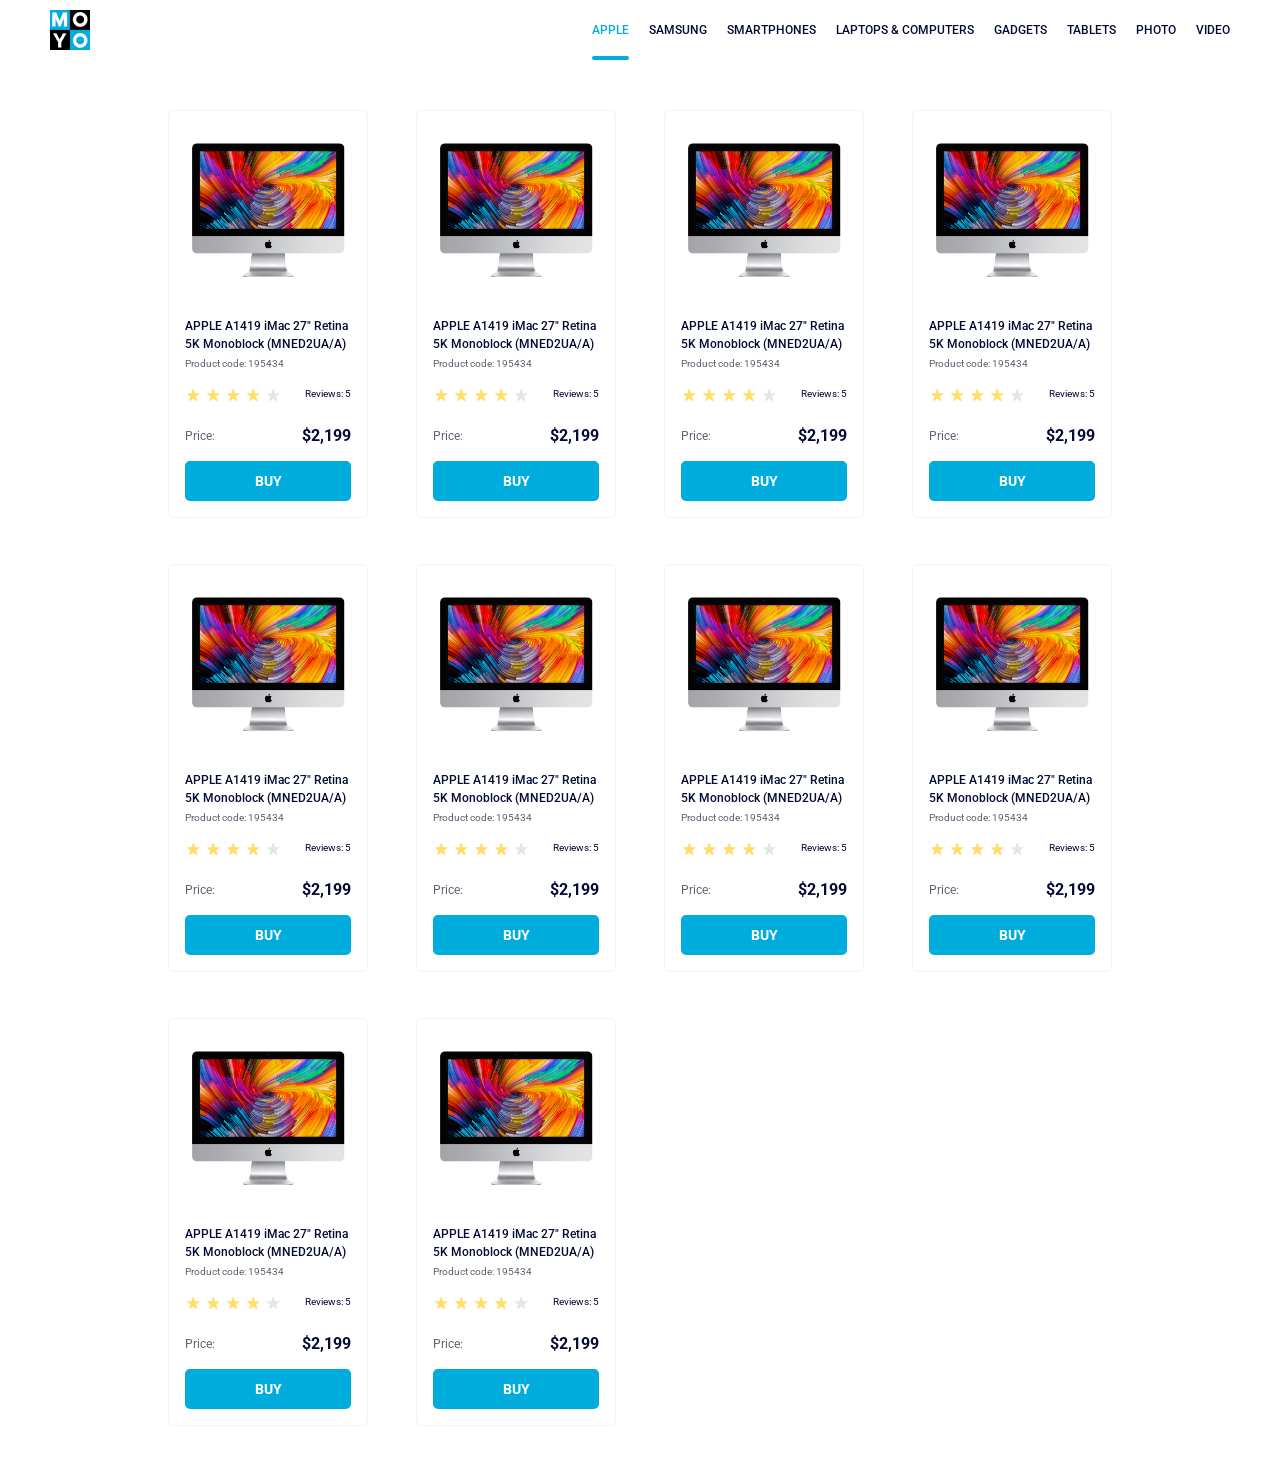
<file: index.html>
<!doctype html><html lang="en"><head><meta charset="utf-8"><meta name="viewport" content="width=device-width, initial-scale=1.0"><title>Catalog</title><link rel="preconnect" href="https://fonts.gstatic.com"><link href="https://fonts.googleapis.com/css2?family=Roboto:wght@400;500;700&display=swap" rel="stylesheet"><link rel="stylesheet" href="index.55071f11.css"></head><body> <header class="header"> <a href="#" class="header__link"> <img src="logo.eddae0ff.png" class="header__logo-img" alt="logo img"> </a> <nav class="nav"> <ul class="nav__list"> <li class="nav__item"> <a href="#" class="is-active nav__link"> Apple </a> </li> <li class="nav__item"> <a href="#" class="nav__link"> Samsung </a> </li> <li class="nav__item"> <a href="#" class="nav__link"> Smartphones </a> </li> <li class="nav__item"> <a href="#" class="nav__link" data-qa="nav-hover"> Laptops & Computers </a> </li> <li class="nav__item"> <a href="#" class="nav__link"> Gadgets </a> </li> <li class="nav__item"> <a href="#" class="nav__link"> Tablets </a> </li> <li class="nav__item"> <a href="#" class="nav__link"> Photo </a> </li> <li class="nav__item"> <a href="#" class="nav__link"> Video </a> </li> </ul> </nav> </header> <main class="container"> <div class="card" data-qa="card"> <div class="card__img"> <img src="imac.202c52ff.jpeg" alt="iMac Photo"> </div> <div class="card__title"> <h2 class="card__text"> APPLE A1419 iMac 27" Retina 5K Monoblock (MNED2UA/A) </h2> </div> <div class="card__code"><p>Product code: 195434</p></div> <div class="card__stars"> <div class="stars stars--4"> <div class="stars__star"></div> <div class="stars__star"></div> <div class="stars__star"></div> <div class="stars__star"></div> <div class="stars__star"></div> </div> <p>Reviews: 5</p> </div> <div class="card__price"> <p>Price:</p> <p>$2,199</p> </div> <a href="#" class="card__btn" data-qa="card-hover"> Buy </a> </div>  <div class="card"> <div class="card__img"> <img src="imac.202c52ff.jpeg" alt="iMac Photo"> </div> <div class="card__title"> <h2 class="card__text"> APPLE A1419 iMac 27" Retina 5K Monoblock (MNED2UA/A) </h2> </div> <div class="card__code"><p>Product code: 195434</p></div> <div class="card__stars"> <div class="stars stars--4"> <div class="stars__star"></div> <div class="stars__star"></div> <div class="stars__star"></div> <div class="stars__star"></div> <div class="stars__star"></div> </div> <p>Reviews: 5</p> </div> <div class="card__price"> <p>Price:</p> <p>$2,199</p> </div> <a href="#" class="card__btn"> Buy </a> </div> <div class="card"> <div class="card__img"> <img src="imac.202c52ff.jpeg" alt="iMac Photo"> </div> <div class="card__title"> <h2 class="card__text"> APPLE A1419 iMac 27" Retina 5K Monoblock (MNED2UA/A) </h2> </div> <div class="card__code"><p>Product code: 195434</p></div> <div class="card__stars"> <div class="stars stars--4"> <div class="stars__star"></div> <div class="stars__star"></div> <div class="stars__star"></div> <div class="stars__star"></div> <div class="stars__star"></div> </div> <p>Reviews: 5</p> </div> <div class="card__price"> <p>Price:</p> <p>$2,199</p> </div> <a href="#" class="card__btn"> Buy </a> </div> <div class="card"> <div class="card__img"> <img src="imac.202c52ff.jpeg" alt="iMac Photo"> </div> <div class="card__title"> <h2 class="card__text"> APPLE A1419 iMac 27" Retina 5K Monoblock (MNED2UA/A) </h2> </div> <div class="card__code"><p>Product code: 195434</p></div> <div class="card__stars"> <div class="stars stars--4"> <div class="stars__star"></div> <div class="stars__star"></div> <div class="stars__star"></div> <div class="stars__star"></div> <div class="stars__star"></div> </div> <p>Reviews: 5</p> </div> <div class="card__price"> <p>Price:</p> <p>$2,199</p> </div> <a href="#" class="card__btn"> Buy </a> </div> <div class="card"> <div class="card__img"> <img src="imac.202c52ff.jpeg" alt="iMac Photo"> </div> <div class="card__title"> <h2 class="card__text"> APPLE A1419 iMac 27" Retina 5K Monoblock (MNED2UA/A) </h2> </div> <div class="card__code"><p>Product code: 195434</p></div> <div class="card__stars"> <div class="stars stars--4"> <div class="stars__star"></div> <div class="stars__star"></div> <div class="stars__star"></div> <div class="stars__star"></div> <div class="stars__star"></div> </div> <p>Reviews: 5</p> </div> <div class="card__price"> <p>Price:</p> <p>$2,199</p> </div> <a href="#" class="card__btn"> Buy </a> </div> <div class="card"> <div class="card__img"> <img src="imac.202c52ff.jpeg" alt="iMac Photo"> </div> <div class="card__title"> <h2 class="card__text"> APPLE A1419 iMac 27" Retina 5K Monoblock (MNED2UA/A) </h2> </div> <div class="card__code"><p>Product code: 195434</p></div> <div class="card__stars"> <div class="stars stars--4"> <div class="stars__star"></div> <div class="stars__star"></div> <div class="stars__star"></div> <div class="stars__star"></div> <div class="stars__star"></div> </div> <p>Reviews: 5</p> </div> <div class="card__price"> <p>Price:</p> <p>$2,199</p> </div> <a href="#" class="card__btn"> Buy </a> </div> <div class="card"> <div class="card__img"> <img src="imac.202c52ff.jpeg" alt="iMac Photo"> </div> <div class="card__title"> <h2 class="card__text"> APPLE A1419 iMac 27" Retina 5K Monoblock (MNED2UA/A) </h2> </div> <div class="card__code"><p>Product code: 195434</p></div> <div class="card__stars"> <div class="stars stars--4"> <div class="stars__star"></div> <div class="stars__star"></div> <div class="stars__star"></div> <div class="stars__star"></div> <div class="stars__star"></div> </div> <p>Reviews: 5</p> </div> <div class="card__price"> <p>Price:</p> <p>$2,199</p> </div> <a href="#" class="card__btn"> Buy </a> </div> <div class="card"> <div class="card__img"> <img src="imac.202c52ff.jpeg" alt="iMac Photo"> </div> <div class="card__title"> <h2 class="card__text"> APPLE A1419 iMac 27" Retina 5K Monoblock (MNED2UA/A) </h2> </div> <div class="card__code"><p>Product code: 195434</p></div> <div class="card__stars"> <div class="stars stars--4"> <div class="stars__star"></div> <div class="stars__star"></div> <div class="stars__star"></div> <div class="stars__star"></div> <div class="stars__star"></div> </div> <p>Reviews: 5</p> </div> <div class="card__price"> <p>Price:</p> <p>$2,199</p> </div> <a href="#" class="card__btn"> Buy </a> </div> <div class="card"> <div class="card__img"> <img src="imac.202c52ff.jpeg" alt="iMac Photo"> </div> <div class="card__title"> <h2 class="card__text"> APPLE A1419 iMac 27" Retina 5K Monoblock (MNED2UA/A) </h2> </div> <div class="card__code"><p>Product code: 195434</p></div> <div class="card__stars"> <div class="stars stars--4"> <div class="stars__star"></div> <div class="stars__star"></div> <div class="stars__star"></div> <div class="stars__star"></div> <div class="stars__star"></div> </div> <p>Reviews: 5</p> </div> <div class="card__price"> <p>Price:</p> <p>$2,199</p> </div> <a href="#" class="card__btn"> Buy </a> </div> <div class="card"> <div class="card__img"> <img src="imac.202c52ff.jpeg" alt="iMac Photo"> </div> <div class="card__title"> <h2 class="card__text"> APPLE A1419 iMac 27" Retina 5K Monoblock (MNED2UA/A) </h2> </div> <div class="card__code"><p>Product code: 195434</p></div> <div class="card__stars"> <div class="stars stars--4"> <div class="stars__star"></div> <div class="stars__star"></div> <div class="stars__star"></div> <div class="stars__star"></div> <div class="stars__star"></div> </div> <p>Reviews: 5</p> </div> <div class="card__price"> <p>Price:</p> <p>$2,199</p> </div> <a href="#" class="card__btn"> Buy </a> </div> </main> </body></html>
</file>
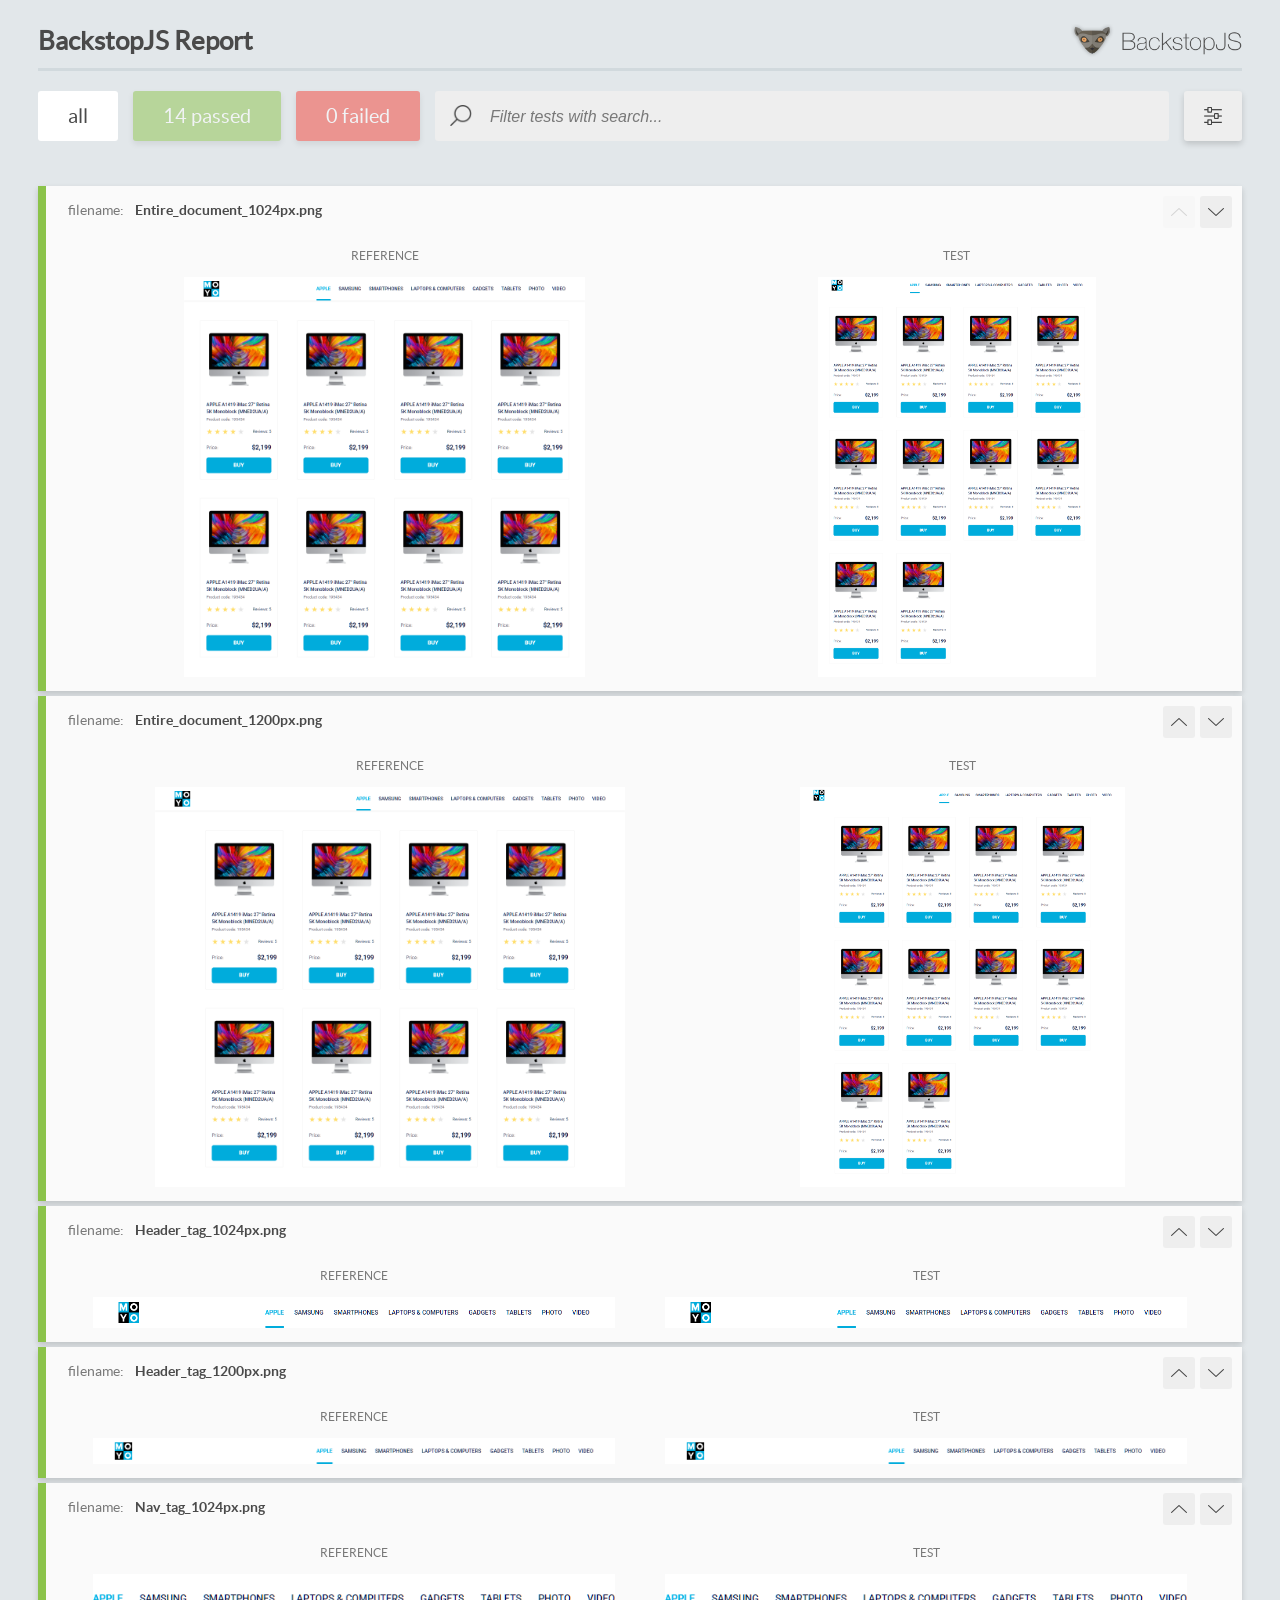
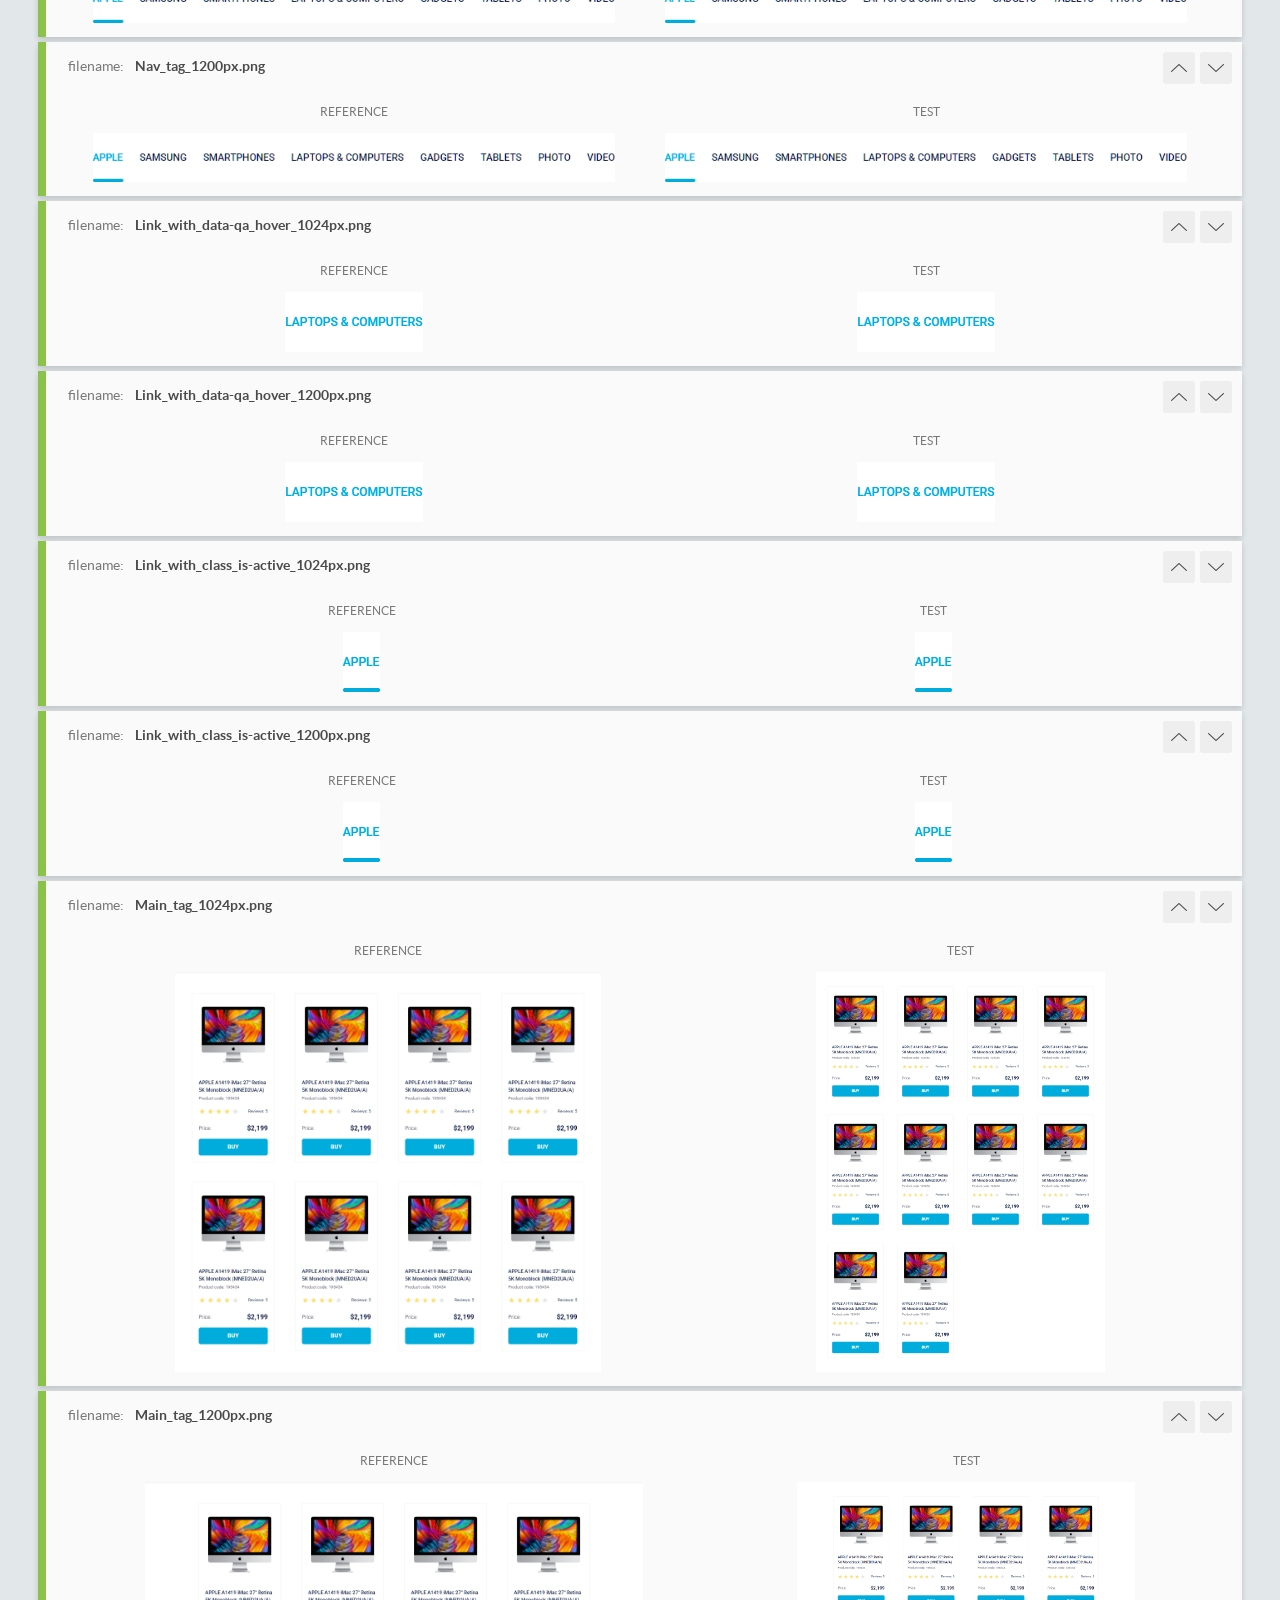
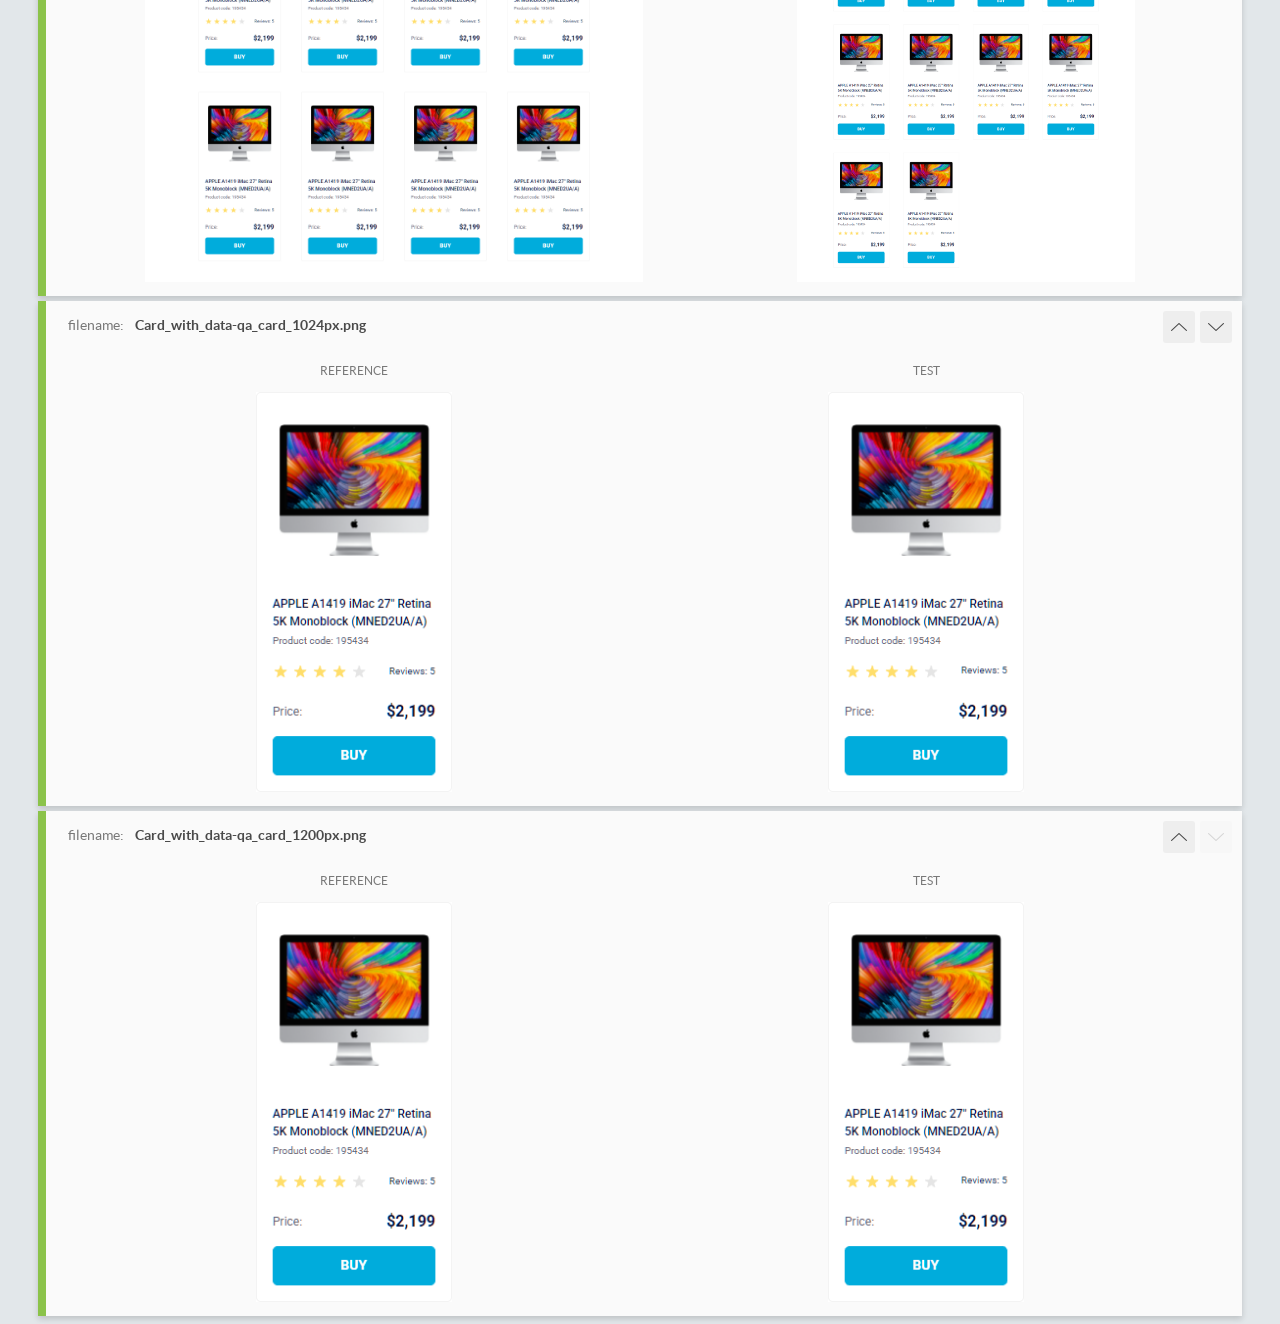
<file: report/html_report/index.html>
<!DOCTYPE html>
<html>
  <head>
    <meta charset="utf-8">
    <!-- Disable Cache -->
    <meta http-equiv="Cache-Control" content="no-cache, no-store, must-revalidate">
    <meta http-equiv="Pragma" content="no-cache">
    <meta http-equiv="Expires" content="0">

    <title>BackstopJS Report</title>

    <style>
      @font-face {
          font-family: 'latoregular';
          src: url('./assets/fonts/lato-regular-webfont.woff2') format('woff2'),
              url('./assets/fonts/lato-regular-webfont.woff') format('woff');
          font-weight: 400;
          font-style: normal;
      }
      @font-face {
          font-family: 'latobold';
          src: url('./assets/fonts/lato-bold-webfont.woff2') format('woff2'),
              url('./assets/fonts/lato-bold-webfont.woff') format('woff');
          font-weight: 700;
          font-style: normal;
      }

      .ReactModal__Body--open {
          overflow: hidden;
      }
      .ReactModal__Body--open .header {
        display: none;
      }

    </style>
  </head>
  <body style="background-color: #E2E7EA">
    <div id="root">

    </div>
    <script>
      function report (report) { // eslint-disable-line no-unused-vars
        window.tests = report;
      }
    </script>
    <script src="config.js"></script>
    <script src="index_bundle.js"></script>
  </body>
</html>
</file>
<file: index.55071f11.css>
.header{justify-content:space-between;align-items:center;max-width:100vw;margin:0;padding:0 50px;font-family:Roboto,sans-serif;font-weight:500;display:flex}.header__link{align-items:center;display:flex}.nav{display:flex}.nav__list{text-transform:uppercase;justify-content:space-between;margin:0;padding:0;list-style:none;display:flex}.nav__link{color:#060b35;margin-left:20px;line-height:60px;text-decoration:none;transition:color .3s;display:block}.nav__link:hover{color:#00acdc}.nav__item:first-child .nav__link{margin-left:0}.is-active{color:#00acdc;position:relative}.is-active:after{content:"";background-color:#00acdc;border-radius:2px;width:100%;height:4px;display:block;position:absolute;bottom:0}.container{grid-template-columns:repeat(1,200px);justify-content:center;gap:46px 48px;padding:50px 40px;display:grid}@media (width>=488px){.container{grid-template-columns:repeat(2,200px)}}@media (width>=768px){.container{grid-template-columns:repeat(3,200px)}}@media (width>=1024px){.container{grid-template-columns:repeat(4,200px)}}.card{box-sizing:border-box;border:1px solid #f3f3f3;border-radius:5px;width:200px;padding:32px 16px 16px;transition:transform .3s;transform:scale(1)}.card__img img{object-fit:contain;width:160px;height:134px;margin:0 auto;display:block}.card__title{color:#060b35;margin-top:40px;font-size:12px;font-weight:500;line-height:18px;transition:color .3s}.card__text{color:#060b35;font-size:12px;font-weight:500;line-height:18px}.card__code{color:#616070;margin-top:4px;font-size:10px;line-height:14px}.card__stars{color:#060b35;justify-content:space-between;margin-top:16px;font-size:10px;line-height:14px;display:flex}.card__price{color:#616070;justify-content:space-between;align-items:center;margin-top:24px;line-height:18px;display:flex}.card__price p:last-child{color:#060b35;font-size:16px;font-weight:700}.card__btn{color:#fff;text-transform:uppercase;box-sizing:border-box;background-color:#00acdc;border:1px solid #0000;border-radius:5px;justify-content:center;align-items:center;height:40px;margin-top:16px;font-size:14px;font-weight:700;line-height:16px;text-decoration:none;transition:background-color .3s,color .3s,border .3s;display:flex}.card__btn:hover{color:#00acdc;background-color:#fff;border:1px solid #00acdc}.card:hover{transform:scale(1.2)}.card:hover .card__title{color:#34568b;transition:color .3s}.stars{display:flex}.stars__star{background-image:url(star.822d561e.svg);background-position:50%;background-repeat:no-repeat;width:16px;height:16px;margin:0 2px}.stars__star:first-child{margin:0 2px 0 0}.stars__star:last-child{margin:0 0 0 2px}.stars--4 .stars__star:nth-child(-n+4){background-image:url(star-active.edda4c43.svg)}html{color:#000;font-family:Roboto,sans-serif;font-size:12px}body{box-sizing:border-box;margin:0;padding:0;font-weight:400}h2,p,div{margin:0}
/*# sourceMappingURL=index.55071f11.css.map */
</file>
